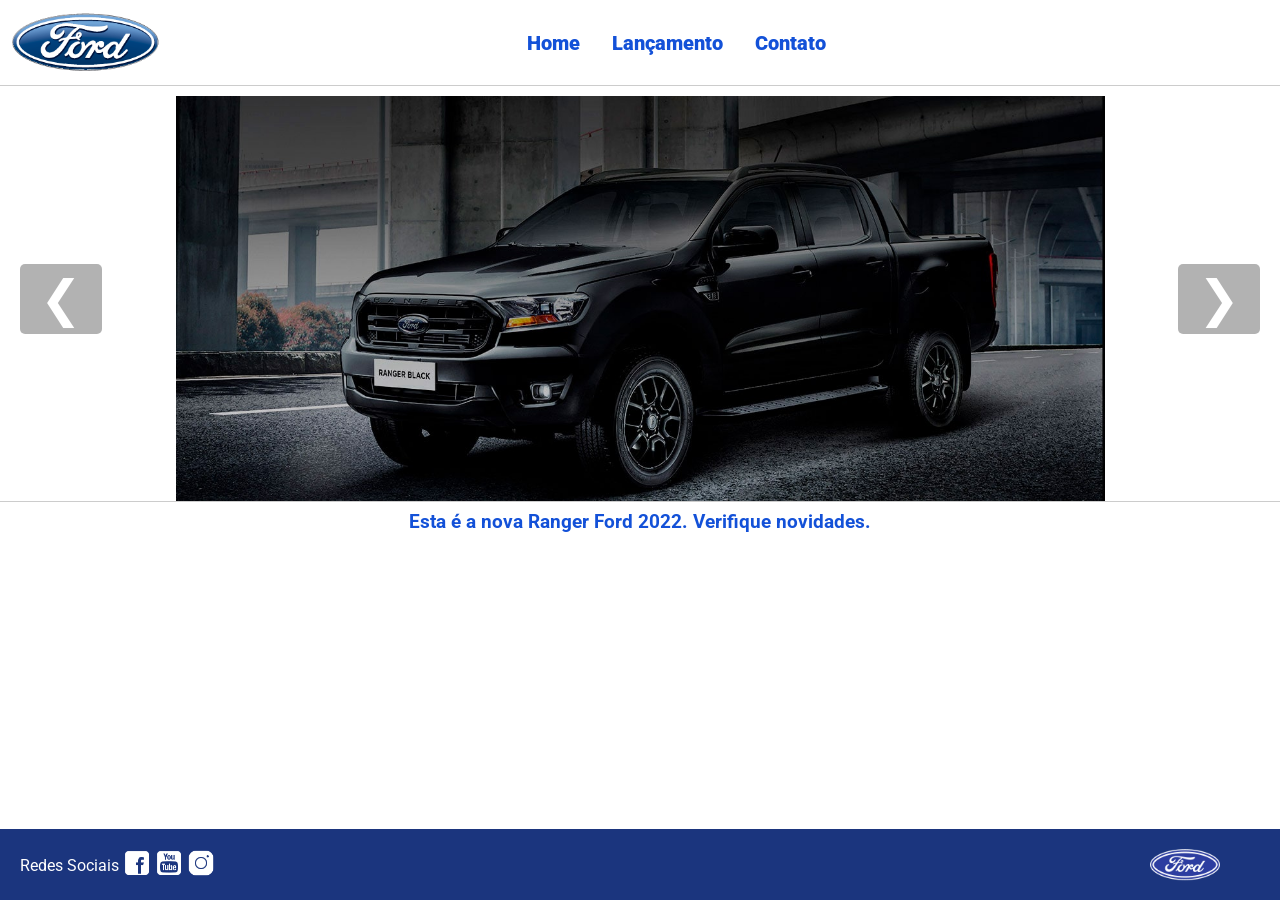
<file: index.html>
<!DOCTYPE html>
<html lang="pt-br">
<head>
    <meta charset="UTF-8">
    <meta http-equiv="X-UA-Compatible" content="IE=edge">
    <meta name="viewport" content="width=device-width, initial-scale=1.0">
    <title>Ford</title>    
    <link href="css/reset.css" rel="stylesheet">
    <link href="css/style.css" rel="stylesheet">
</head>
<body>
    <header>       
        <div>
            <img src="img/logo-ford-256.png" width="150" class="logo" />
        </div>
        <nav>
            <ul>
                <li>
                    <a href="index.html">Home</a>
                </li>
                <li>
                    <a href="lancamento.html">Lançamento</a>
                </li>
                <li>
                    <a href="contato.html">Contato</a>
                </li>
            </ul>
        </nav>

    </header>
    <main>
        <div id="carousel">
        <div id="arrow-left" onclick="Carousel.Prev()">&#10094;</div>
        <div id="arrow-right" onclick="Carousel.Next()">&#10095;</div>
        </div>
        <div id="carousel-title">
        </div>
        <script src="js/carousel.js"></script>
        <script>
             //insert each image on carousel
            carouselArr.push(new Carousel("imagem_1.jpg","Esta é a nova Ranger Ford 2022. Verifique novidades.","lancamento.html"));
            carouselArr.push(new Carousel("imagem_2.jpg","Ford a nossa história","#"));
            carouselArr.push(new Carousel("imagem_3.jpg","Nova Ford Bronco Sport 2022","lancamento.html"));
            Carousel.Start(carouselArr);
        </script>
    </main>
    <footer>
        <nav id="social">
            <ul>
                <li><span class="redesociais">Redes Sociais</span></li>
                <li><a href="#" title="Facebook"><img src="img/facebook-50.png"></a></li>
                <li><a href="#" title="YouTube"><img src="img/youtube-squared-50.png"></a></li>
                <li><a href="#" title="Instagram"><img src="img/instagram-logo-50.png"></a></li>
            </ul>
        </nav>
        <div>
           <img src="img/ford-96.png" width="70"  />
        </div>
    </footer>    
</body>
</html>
</file>
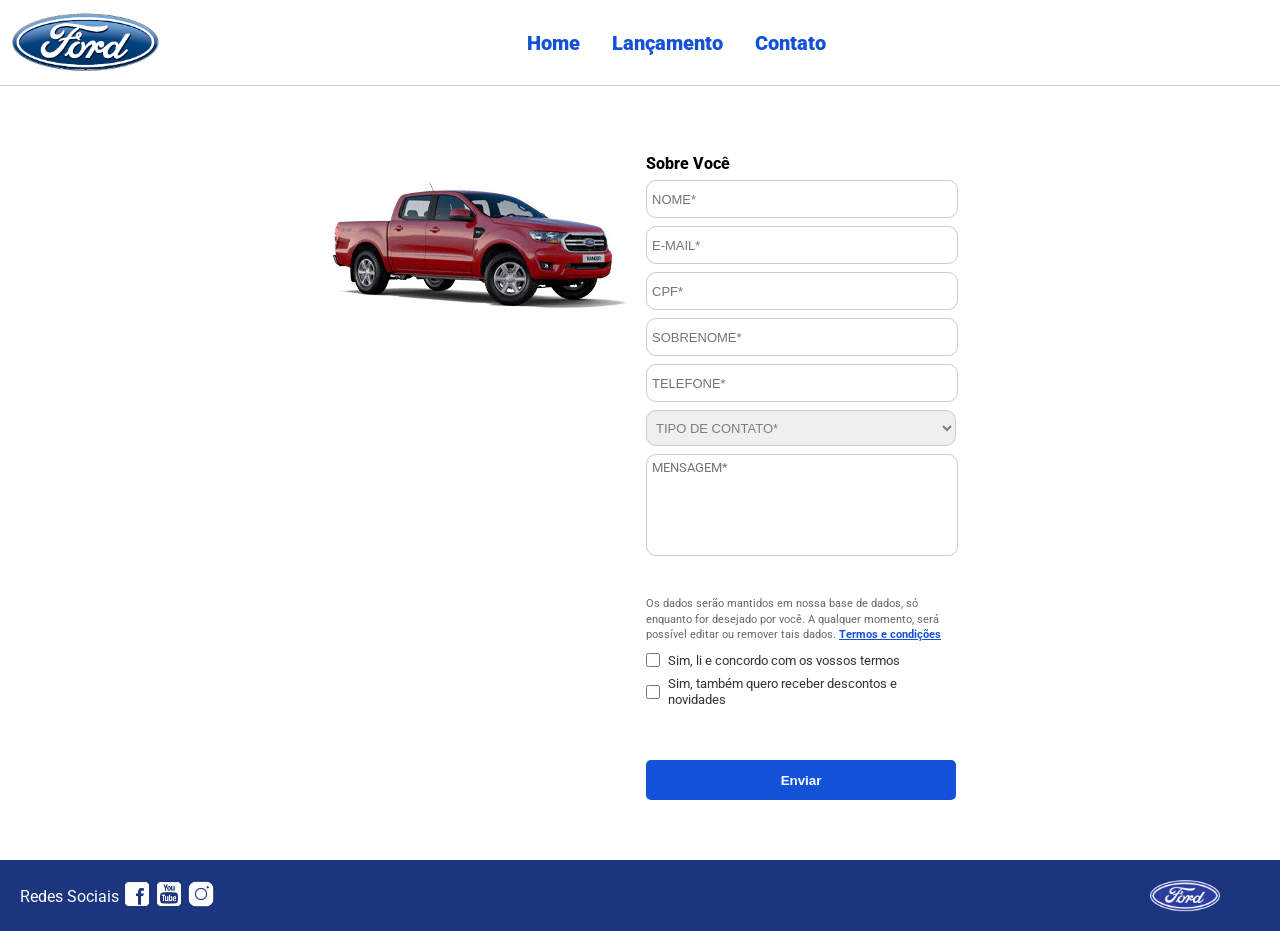
<file: contato.html>
<!DOCTYPE html>
<html lang="pt-br">
<head>
    <meta charset="UTF-8">
    <meta http-equiv="X-UA-Compatible" content="IE=edge">
    <meta name="viewport" content="width=device-width, initial-scale=1.0">
    <title>Ford</title>    
    <link href="css/reset.css" rel="stylesheet">
    <link href="css/style.css" rel="stylesheet">
    <link href="css/form.css" rel="stylesheet">
    <script src="js/form.js"></script>
</head>
<body>
    <header>       
        <div>
            <img src="img/logo-ford-256.png" width="150" class="logo" />
        </div>
        <nav>
            <ul>
                <li>
                    <a href="index.html">Home</a>
                </li>
                <li>
                    <a href="lancamento.html">Lançamento</a>
                </li>
                <li>
                    <a href="contato.html">Contato</a>
                </li>
            </ul>
        </nav>

    </header>
    <main>
        <div class="forms">
            <div>
                <img src="img/xls 2.2 diesel.jpg">
            </div>
            <div>
                <h2 class="titulo">Sobre Você</h2>
            <form onsubmit="Post(this);">
                <input type="text" name="nome" placeholder="NOME*" class="fordform" required>
                <input type="text" name="email" placeholder="E-MAIL*" class="fordform" required>
                <input type="text" name="cpf" placeholder="CPF*" class="fordform" required>
                <input type="text" name="sobrenome" placeholder="SOBRENOME*" class="fordform" required>
                <input type="text" name="telefone" placeholder="TELEFONE*" class="fordform" required>
                <select name="tipo_contato" class="fordform" required>
        <option value="" disabled selected>TIPO DE CONTATO*</option>
        <option value="elogio">Elogio</option>
        <option value="reclamacao">Reclamação</option>
        <option value="solicitacao">Solicitação</option>
    </select>

    <textarea name="mensagem" placeholder="MENSAGEM*" class="fordform text-mensagem" required></textarea>

<div id="text-lgpd">
        <span class="avisos-lgpd">
            Os dados serão mantidos em nossa base de dados, só enquanto for desejado por você. 
            A qualquer momento, será possível editar ou remover tais dados.
     <a href="https://www.ford.com.br/politica-de-privacidade/" target="_blank">Termos e condições</a>
    </span>
     
    <div class="container-checkbox">
       <input type="checkbox" id="Termos" onchange="ValidarTermos(this)" required>
      <span>Sim, li e concordo com os vossos termos</span>
    </div>
      
    <div class="container-checkbox">
      <input type="checkbox" id="info">
      <span>Sim, também quero receber descontos e novidades</span>
    </div>
</div>

    <button type="submit" class="btn-enviar">Enviar</button>
            </form>
            </div>
        </div>
    </main>
    <footer>
        <nav id="social">
            <ul>
                <li><span class="redesociais">Redes Sociais</span></li>
                <li><a href="#" title="Facebook"><img src="img/facebook-50.png"></a></li>
                <li><a href="#" title="YouTube"><img src="img/youtube-squared-50.png"></a></li>
                <li><a href="#" title="Instagram"><img src="img/instagram-logo-50.png"></a></li>
            </ul>
        </nav>
        <div>
           <img src="img/ford-96.png" width="70"  />
        </div>
    </footer>    
</body>
</html>
</file>
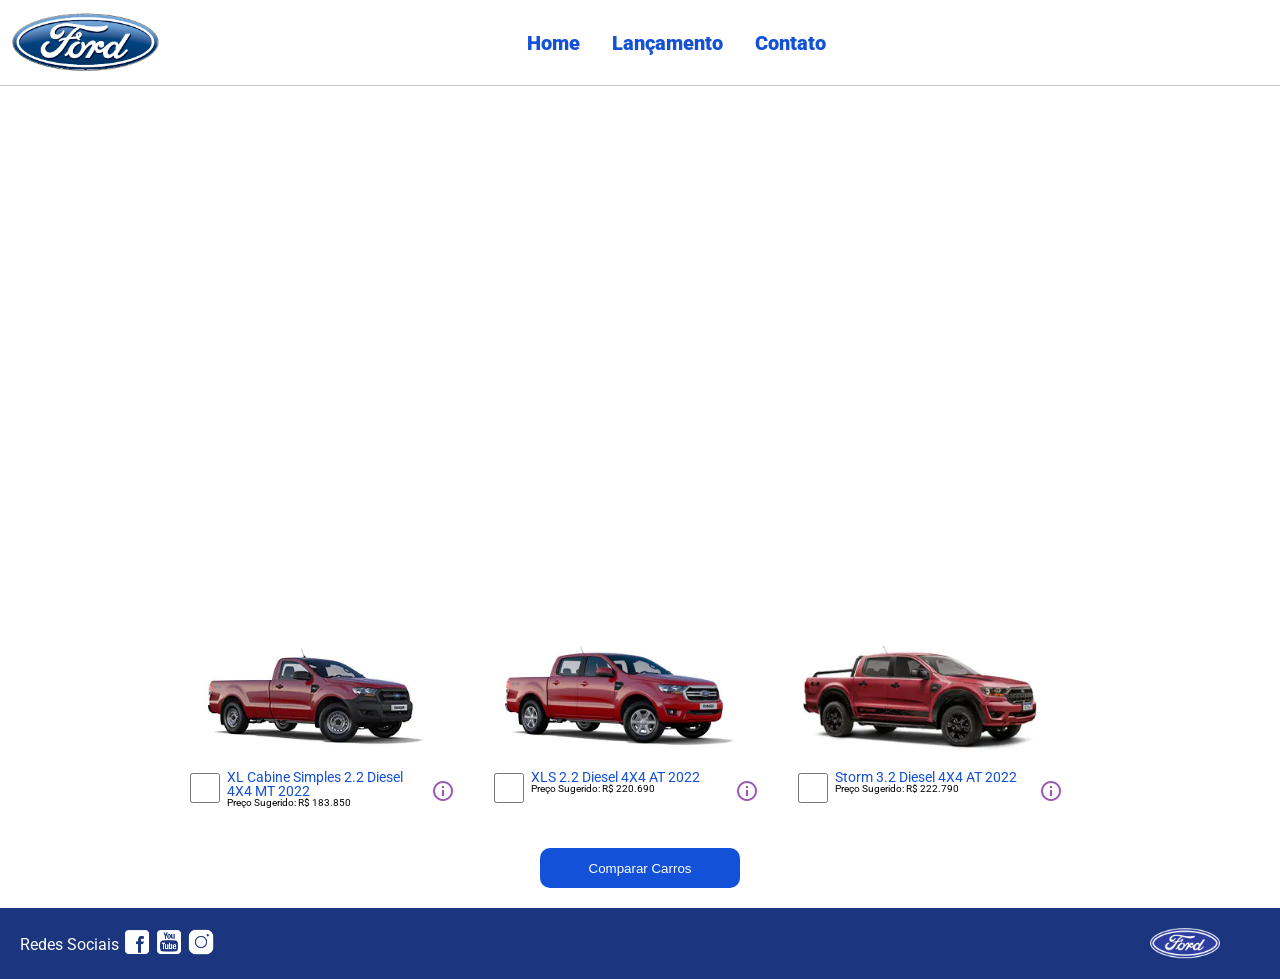
<file: lancamento.html>
<!DOCTYPE html>
<html lang="pt-br">
<head>
    <meta charset="UTF-8">
    <meta http-equiv="X-UA-Compatible" content="IE=edge">
    <meta name="viewport" content="width=device-width, initial-scale=1.0">
    <title>Ford</title>    
    <link href="css/reset.css" rel="stylesheet">
    <link href="css/style.css" rel="stylesheet">
    <link href="css/lancamento.css" rel="stylesheet">
    <script src="js/compare.js"></script>
</head>
<body>
    <header>       
        <div>
            <img src="img/logo-ford-256.png" width="150" class="logo" />
        </div>
        <nav>
            <ul>
                <li>
                    <a href="index.html">Home</a>
                </li>
                <li>
                    <a href="lancamento.html">Lançamento</a>
                </li>
                <li>
                    <a href="contato.html">Contato</a>
                </li>
            </ul>
        </nav>

    </header>
    <main>
        <div>
           <div style="width: 100%; max-width: 2000px; margin: 0 auto 30px auto;">
    <iframe 
        style="display: block; width: 100%; height: 500px;" 
        src="https://www.youtube.com/embed/vQsryuNmsL0?autoplay=1&mute=1&playlist=vQsryuNmsL0&loop=1&controls=0&modestbranding=1" 
        title="Ford Ranger 2022" 
        frameborder="0" 
        allow="accelerometer; autoplay; clipboard-write; encrypted-media; gyroscope; picture-in-picture" 
        allowfullscreen>
    </iframe>
</div>
        </div>
        <div>
            <ul class="modelcars">
                <li> 
                    <img src="img/XL Cabine.jpg" class="photocar">
                    <div class="infocar">
                        <div>
                            <input type="checkbox" value="car1" class="checkbox" onchange="SetCarToCompare(this, new Car('XL Cabine Simples 2.2 Diesel 4X4 MT 2022', 183850, 511, 1821, 232, 1234, 2.2, 160, 1420, 'Aço Estampado 16', 'img/XL Cabine.jpg'));">
                        </div>
                        <div class="info">
                            <span class="textmodel">XL Cabine Simples 2.2 Diesel 4X4 MT 2022</span>
                            <span class="textprice">Preço Sugerido: R$ 183.850</span>
                        </div>
                        <div>
                            <img src="img/info.png">
                        </div>
                    </div>
                </li>
                <li>
                    <img src="img/xls 2.2 diesel.jpg" class="photocar">
                    <div class="infocar">
                        <div>
                            <input type="checkbox" value="car1" class="checkbox" onchange="SetCarToCompare(this, new Car('XLS 2.2 Diesel 4X4 AT 2022', 220690, 511, 1821, 232, 1076, 2.2, 160, 1180, 'Aço Estampado 16', 'img/xls 2.2 diesel.jpg'));">
                        </div>
                        <div class="info">
                            <span class="textmodel">XLS 2.2 Diesel 4X4 AT 2022</span>
                            <span class="textprice">Preço Sugerido: R$ 220.690</span>
                        </div>
                        <div>
                            <img src="img/info.png">
                        </div>
                    </div>
                </li>
                <li>
                    <img src="img/storm.jpg" class="photocar">
                    <div class="infocar">
                        <div>
                            <input type="checkbox" value="car1" class="checkbox" onchange="SetCarToCompare(this, new Car('Storm 3.2 Diesel 4X4 AT 2022', 222790, 511, 1821, 232, 1040, 3.2, 200, 1180, 'Liga Leve 17', 'img/storm.jpg'));">
                        </div>
                        <div class="info">
                            <span class="textmodel">Storm 3.2 Diesel 4X4 AT 2022</span>
                            <span class="textprice">Preço Sugerido: R$ 222.790</span>
                        </div>
                        <div>
                            <img src="img/info.png">
                        </div>
                    </div>
                </li>
            </ul>
        </div>
        <div style="text-align: center;padding-bottom: 20px;">
            <button type="button" style="height: 40px; width: 200px;" onclick="ShowCompare()">Comparar Carros</button>
        </div> 
    </main>
    <footer>
        <nav id="social">
            <ul>
                <li><span class="redesociais">Redes Sociais</span></li>
                <li><a href="#" title="Facebook"><img src="img/facebook-50.png"></a></li>
                <li><a href="#" title="YouTube"><img src="img/youtube-squared-50.png"></a></li>
                <li><a href="#" title="Instagram"><img src="img/instagram-logo-50.png"></a></li>
            </ul>
        </nav>
        <div>
           <img src="img/ford-96.png" width="70"  />
        </div>
    </footer> 
    <div id="compare">
        <table>
            <tbody>
            <tr >
            <td>&nbsp;</td>
            <td id="compare_image_0"></td>
            <td id="compare_image_1"></td>
            </tr>
            <tr >
            <td>Modelo</td>
            <td id="compare_modelo_0"></td>
            <td id="compare_modelo_1"></td>
            </tr>
            <tr >
            <td>Altura da ca&ccedil;amba (mm)</td>
            <td id="compare_alturacacamba_0"></td>
            <td id="compare_alturacacamba_1"></td>
            </tr>
            <tr >
            <td >Altura do ve&iacute;culo (mm)</td>
            <td id="compare_alturaveiculo_0"></td>
            <td id="compare_alturaveiculo_1"></td>
            </tr>
            <tr>
            <td>Altura livre do solo (mm)</td>
            <td id="compare_alturasolo_0"></td>
            <td id="compare_alturasolo_1"></td>
            </tr>
            <tr >
            <td >Capacidade de carga (Kg)</td>
            <td id="compare_capacidadecarga_0"></td>
            <td id="compare_capacidadecarga_1"></td>
            </tr>
            <tr >
            <td >Motor</td>
            <td id="compare_motor_0"></td>
            <td id="compare_motor_1"></td>
            </tr>
            <tr >
            <td >Pot&ecirc;ncia (cv)</td>
            <td id="compare_potencia_0"></td>
            <td id="compare_potencia_1"></td>
            </tr>
            <tr >
            <td >Volume de ca&ccedil;amba (L)</td>
            <td id="compare_volumecacamba_0"></td>
            <td id="compare_volumecacamba_1"></td>
            </tr>
            <tr >
            <td >Roda</td>
            <td id="compare_roda_0"></td>
            <td id="compare_roda_1"></td>
            </tr>
            <tr >
            <td >Pre&ccedil;o</td>
            <td id="compare_preco_0"></td>
            <td id="compare_preco_1"></td>
            </tr>
            </tbody>
            
        </table>
        <div style="text-align: center;padding-bottom: 20px;">
            <button type="button" style="height: 40px; width: 200px;" onclick="HideCompare()">Fechar</button>
        </div> 
    </div>   
</body>
</html>
</file>
<file: css/style.css>
@import url('https://fonts.googleapis.com/css2?family=Roboto:wght@300&display=swap');

body {
    background: #FFFFFF;
    height: 100%;
    font-family: 'Roboto', sans-serif;
}

html {
    height: 100%;
}

div#carousel {
    height: 45vh;
    width: 100%;
     max-height: 450px;
     min-height: 280px;

    background-size: cover;
    background-position: center;
    background-repeat: no-repeat;
    position: relative;
    
    border-bottom: 1px solid #ccc;

    -webkit-transition: all .3s ease-in-out;
    -moz-transition: all .3s ease-in-out;
    transition: all .3s ease-in-out;
}

#arrow-left, #arrow-right {
    position: absolute;
    top: 50%;
    transform: translateY(-50%);
    font-size: 50px;
    color: white;
    background-color: rgb(0,0,0,0.3);
    padding: 10px 20px;
    cursor: pointer;
    user-select: none;
    transition: 0.3s;
    border-radius: 5px;
}

#arrow-left:hover, #arrow-right:hover{
    background-color: rgba(27,53,126,0.8);
}

#arrow-left { left: 20px; }
#arrow-right { right: 20px; }

div#carousel-title a {
    text-decoration: none;
    color: #1351d8;
}

div#carousel-title  {
    display: block;
    text-align: center;
    margin-top: 10px;
    margin-bottom: 20px;
    font-weight: bold;
    font-size: 1.2rem;
}

header ul {
    text-align: center;
    margin-left: auto;
    margin-right: auto;
    display: block;
}

ul {
	display: inline-block;
}

header {
    background: #FFFFFF;
    border-bottom: 1px solid #ccc;
    margin-bottom: 10px;
    padding: 10px;
}

header div {
    display: inline;
    vertical-align: middle;
}

header nav {
    display: inline-block;
    vertical-align: middle;
    width: 80vw;
}

header nav a {
    color: #1351d8;
    font-size: 20px;
    text-decoration: none;
    font-weight: 900;
    margin-left: 14px;
    margin-right: 14px;
}

header nav a:hover {
    color: #1b357e;
    text-decoration: none;
    font-weight: 900;
}

nav li {
    display: inline;
    list-style: none;
}

main {
    min-height: calc(100% - 167px);
}

nav#social {
    display: inline;
    width: 80%;
}

nav#social ul img {
    width: 28px;
}

span.redesociais {
    color: #ffffff;
    vertical-align: super;
}

footer {
    background: #1B357E;
    padding: 20px;
}

footer div {
    display: inline;
    float: right;
    margin-right: 40px;
}

button:hover {
    background: #1b357e;
}
button {
    background: #1351d8;
    color: #fff;
    border: 0px;
    border-radius: 10px;
}
</file>
<file: css/form.css>
.fordform {
    display: block;
    width: 300px;
    border: 1px solid #cccccc;
    border-radius: 10px;
    height: 26px;
    margin: 8px;
    font-size: 13px;
    padding: 5px;
}

select.fordform {
    width: 310px;
    height: 36px;
    color: #807d7d;
}

textarea.fordform {
    height: 90px;
    resize: none;
    font-family: inherit;
}

input:focus-visible {
    outline: none;
}

select:focus-visible {
    outline: none;
}

textarea:focus-visible {
    outline: none;
}

main div {
    display: inline-block;
    vertical-align: top;
    text-align: left;
    padding-top: 30px;
    padding-bottom: 30px;
}

.forms {
    display: block;
    text-align: center;
}

h2 {
    text-align: left;
    font-weight: 800;
}

.titulo {
    margin-left: 8px;
}

#text-lgpd {
    text-align: left;
    margin: 10px 8px 5px 8px;
    width: 310px;
    clear: both;
    display: block;
}

.aviso-lgpd, .avisos-lgpd {
    display: block;
    font-size: 11px;
    color: #666;
    line-height: 1.4;
    margin: 0 0 10px 0;
    padding: 0;
}

.aviso-lgpd a, .avisos-lgpd a {
    color: #1351d8;
    text-decoration: underline;
    font-weight: bold;
}
main div.container-checkbox {
    display: flex;
    align-items: center;
    gap: 8px;
    margin: 0 0 8px 0; 
    padding: 0; 
    text-align: left;
    width: 310px;
    height: auto;
}

main div.container-checkbox input[type="checkbox"] {
    display: inline-block;
    width: 14px;
    height: 14px;
    margin: 0;
    padding: 0;
    cursor: pointer;
    flex-shrink: 0;
}

main div.container-checkbox span {
    font-size: 13px;
    color: #333;
    cursor: pointer;
    user-select: none;
    line-height: 1.2;
    margin: 0;
    padding: 0;
    display: inline;
}
button {
    display: block;
    clear: both;
    width: 310px;
    height: 40px;
    margin: 15px 8px 0 8px;
    padding: 0;
    background-color: #1351d8;
    color: white;
    border: none;
    border-radius: 5px;
    font-weight: bold;
    cursor: pointer;
    float: none;
    transition: transform 0.3s ease, background-color 0.3s ease;
}

button:hover:not(:disabled) {
    background-color: #1b357e;
    transform: scale(1.02);
}

button:disabled {
    background-color: #cccccc;
    color: #666666;
    cursor: not-allowed;
    transform: none;
    box-shadow: none;
}
</file>
<file: css/lancamento.css>
ul.modelcars {
    display: block;
    text-align: center;
    margin-bottom: 40px;
}

ul.modelcars li {
    display: inline-block;
    text-align: left;
    width: 300px;
    vertical-align: top;
}

img.photocar {
    display: block;
    width: 250px;
}

.checkbox {
    width: 30px;
    height: 30px;
    border: 1px solid #1b357e;
}

.infocar div {
    display: inline-block;
}

.info {
    width: 200px;
    vertical-align: top;
}

.textmodel {
    display: block;
    text-align: left;
    font-size: 14px;
    color: #1351d8;
    
}
.textprice {
    display: block;
    text-align: left;
    font-size: 10px;
}

table {
    border-collapse: collapse;
    width: 80%;
    margin-left: auto;
    margin-right: auto;
    margin-top: 2vh;
    margin-bottom: 10px;
  }
  
  th, td {
    text-align: left;
    padding: 8px;
  }

  td:nth-child(1) {  
    font-weight: 700;
    width: 40%;
  }

  tr:nth-child(even) {background-color: #f2f2f2;}

div#compare {
    position: fixed;
    display: none;
    width: 80vw;
    max-width: 900px;
    height: auto;
    background: #fff;
    
    /* Centralização Perfeita */
    top: 50%;
    left: 50%;
    transform: translate(-50%, -50%);
    
    border-radius: 10px;
    padding: 20px;
    z-index: 1000;
    -webkit-box-shadow: 0px 0px 15px 5px rgba(0,0,0,0.2);
    box-shadow: 0px 0px 15px 5px rgba(0,0,0,0.2);
    overflow-y: auto; 
}
#compare img {
    max-width: 150px;
    height: auto;
    border-radius: 5px;
}
</file>
